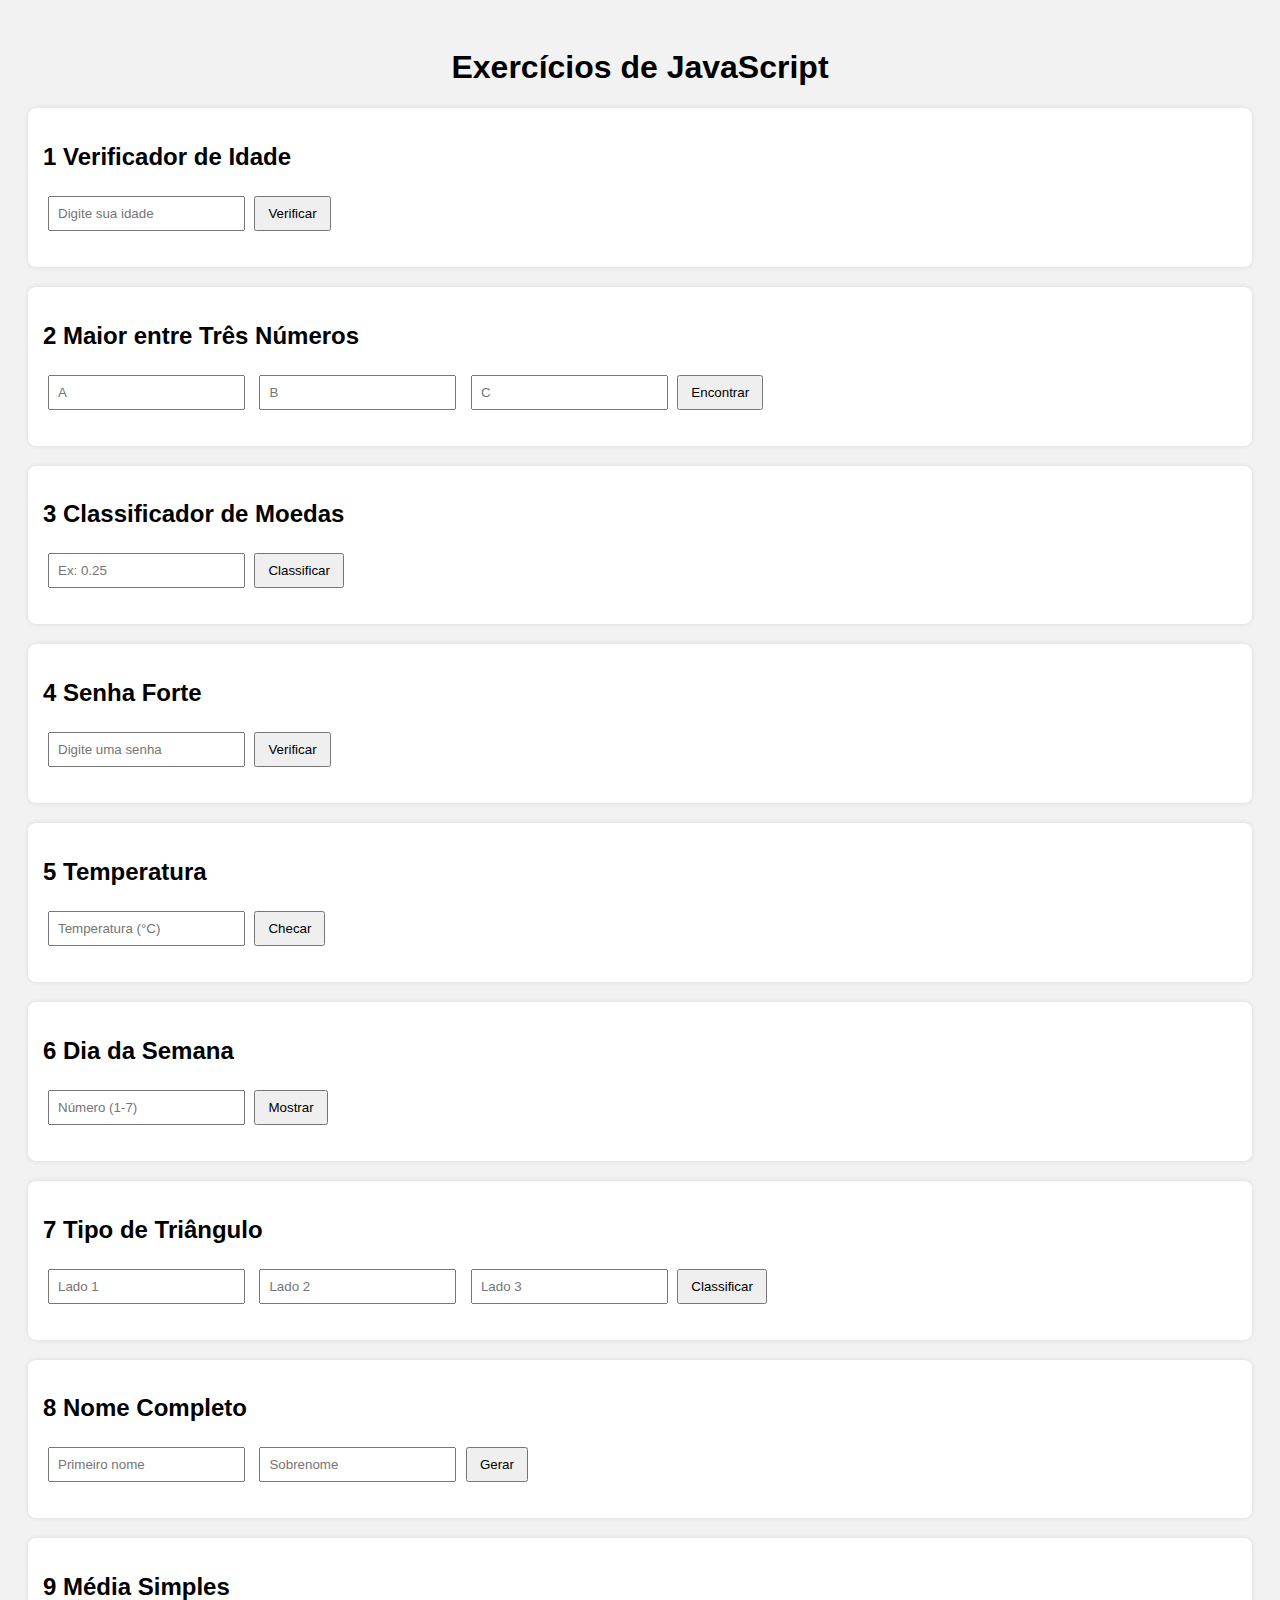
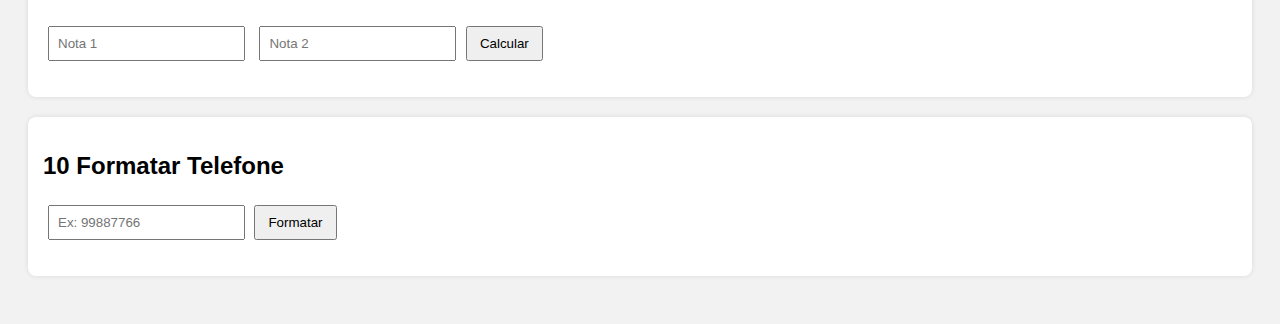
<file: atividade js/atividade de js/index.html>
<!DOCTYPE html>
<html lang="pt-br">
<head>
    <meta charset="UTF-8">
    <meta name="viewport" content="width=device-width, initial-scale=1.0">
    <title>Exercícios JS</title>
    <link rel="stylesheet" href="style.css">
</head>
<body>

    <h1>Exercícios de JavaScript</h1>
    
    <section>
        <h2>1 Verificador de Idade</h2>
        <input type="number" id="idade" placeholder="Digite sua idade">
        <button onclick="testePodeDirigir()">Verificar</button>
        <p id="resultado1"></p>
    </section>

    
    <section>
        <h2>2 Maior entre Três Números</h2>
        <input type="number" id="a" placeholder="A">
        <input type="number" id="b" placeholder="B">
        <input type="number" id="c" placeholder="C">
        <button onclick="testeMaior()">Encontrar</button>
        <p id="resultado2"></p>
    </section>

    
    <section>
        <h2>3 Classificador de Moedas</h2>
        <input type="number" step="0.01" id="moeda" placeholder="Ex: 0.25">
        <button onclick="testeMoeda()">Classificar</button>
        <p id="resultado3"></p>
    </section>

    
    <section>
        <h2>4 Senha Forte</h2>
        <input type="text" id="senha" placeholder="Digite uma senha">
        <button onclick="testeSenha()">Verificar</button>
        <p id="resultado4"></p>
    </section>

    
    <section>
        <h2>5 Temperatura</h2>
        <input type="number" id="temp" placeholder="Temperatura (°C)">
        <button onclick="testeTemp()">Checar</button>
        <p id="resultado5"></p>
    </section>

    <section>
        <h2>6 Dia da Semana</h2>
        <input type="number" id="dia" placeholder="Número (1-7)">
        <button onclick="testeDia()">Mostrar</button>
        <p id="resultado6"></p>
    </section>

    
    <section>
        <h2>7 Tipo de Triângulo</h2>
        <input type="number" id="l1" placeholder="Lado 1">
        <input type="number" id="l2" placeholder="Lado 2">
        <input type="number" id="l3" placeholder="Lado 3">
        <button onclick="testeTriangulo()">Classificar</button>
        <p id="resultado7"></p>
    </section>

    
    <section>
        <h2>8 Nome Completo</h2>
        <input type="text" id="nome" placeholder="Primeiro nome">
        <input type="text" id="sobrenome" placeholder="Sobrenome">
        <button onclick="testeNome()">Gerar</button>
        <p id="resultado8"></p>
    </section>

    
    <section>
        <h2>9 Média Simples</h2>
        <input type="number" id="n1" placeholder="Nota 1">
        <input type="number" id="n2" placeholder="Nota 2">
        <button onclick="testeMedia()">Calcular</button>
        <p id="resultado9"></p>
    </section>

    
    <section>
        <h2>10 Formatar Telefone</h2>
        <input type="text" id="fone" placeholder="Ex: 99887766">
        <button onclick="testeTelefone()">Formatar</button>
        <p id="resultado10"></p>
    </section>

<script src="Script.js"></script>
</body>
</html>
</file>
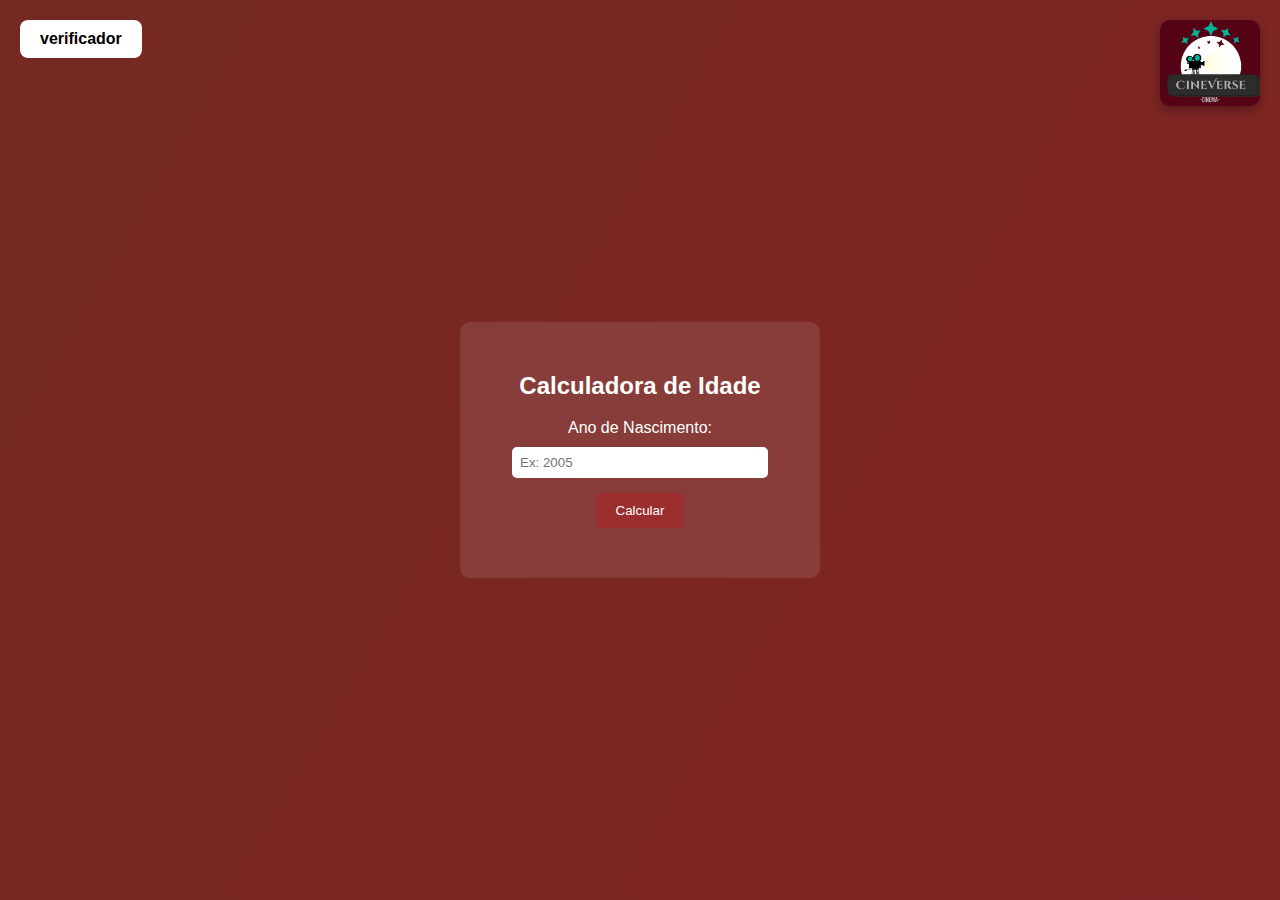
<file: exercicio/codigos/calculodeidade.html>
<!DOCTYPE html>
<html lang="pt-br">
<head>
    <meta charset="UTF-8">
    <meta name="viewport" content="width=device-width, initial-scale=1.0">
    <title>calculo de idade</title>
    <link rel="stylesheet" href="calculodeidade.css">
</head>
<body>
    <img src="img cineverse.png" alt="logo" class="img">
    <div class="container">
        <h2>Calculadora de Idade</h2>
        <label for="anoNascimento">Ano de Nascimento:</label><br>
        <input type="number" id="anoNascimento" placeholder="Ex: 2005"><br>
        <button onclick="calcularIdade()">Calcular</button>
        <div id="resultado"></div>
    </div>
    <a href="verificador.html" class="botao">verificador</a>
<script src="calculodeidade.js"></script>
</body>
</html>
</file>
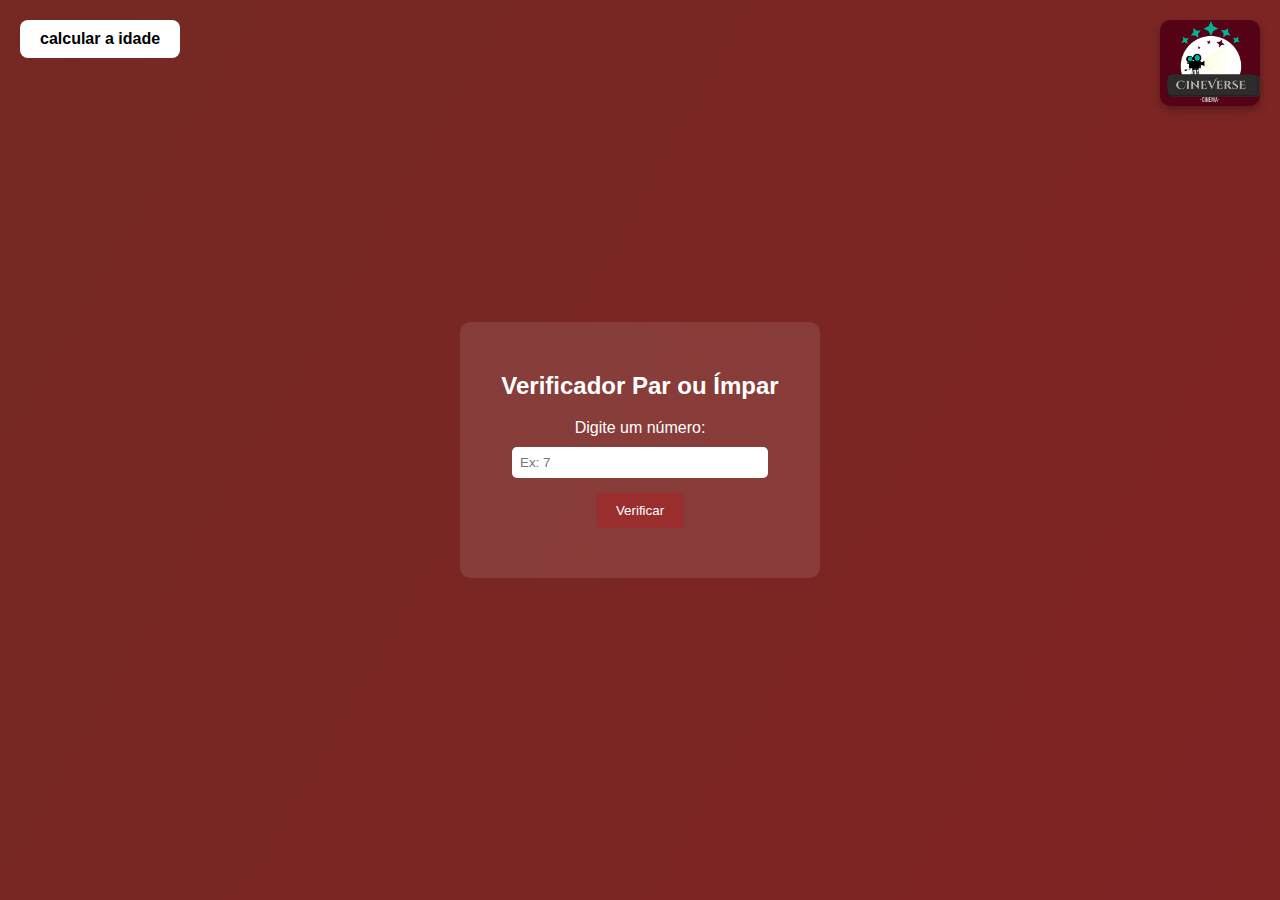
<file: exercicio/codigos/verificador.html>
<!DOCTYPE html>
<html lang="pt-br">
<head>
    <meta charset="UTF-8">
    <meta name="viewport" content="width=device-width, initial-scale=1.0">
    <title>verificador</title>
    <link rel="stylesheet" href="verificador.css">
</head>
<body>
    <img src="img cineverse.png" alt="logo" class="img">
    <div class="container">
        <h2>Verificador Par ou Ímpar</h2>
        <label for="numero">Digite um número:</label><br>
        <input type="number" id="numero" placeholder="Ex: 7"><br>
        <button onclick="verificarNumero()">Verificar</button>
        <div id="resultado"></div>
    </div>
    <a href="calculodeidade.html" class="botao">calcular a idade</a>
    <script src="verificador.js"></script>
</body>
</html>
</file>
<file: atividade js/atividade de js/style.css>
body {
    font-family: Arial, sans-serif;
    background: #f2f2f2;
    padding: 20px;
}

h1 {
    text-align: center;
}

section {
    background: #fff;
    padding: 15px;
    border-radius: 8px;
    margin-bottom: 20px;
    box-shadow: 0 0 5px rgba(0,0,0,0.1);
}

input {
    padding: 8px;
    margin: 5px;
}

button {
    padding: 8px 12px;
    cursor: pointer;
}

p {
    font-weight: bold;
}
</file>
<file: exercicio/codigos/calculodeidade.css>
body {
    font-family: Arial, sans-serif;
    background: linear-gradient(120deg, #752922, #802424);
    color: #fff;
    display: flex;
    justify-content: center;
    align-items: center;
    height: 100vh;
    margin: 0;
}

.container {
    background: rgba(255, 255, 255, 0.1);
    padding: 30px;
    border-radius: 10px;
    text-align: center;
    width: 300px;
}

input {
    width: 80%;
    padding: 8px;
    margin-top: 10px;
    border: none;
    border-radius: 5px;
    outline: none;
}

button {
    margin-top: 15px;
    padding: 10px 20px;
    background-color: #9a2e2e;
    color: #fff;
    border: none;
    border-radius: 5px;
    cursor: pointer;
}

button:hover {
    background-color: #621616;
}

#resultado {
    margin-top: 20px;
    font-weight: bold;
    font-size: 18px;
}


.botao {
    position: absolute; 
    top: 20px;
    left: 20px;
    background-color: #fff;
    color: #000000;
    padding: 10px 20px;
    text-decoration: none;
    border-radius: 8px;
    font-weight: bold;
    transition: 0.3s;
}
.botao:hover {
    background-color: #ffffff;
}

.img {
    width: 100px;          /* tamanho pequeno */
    height: auto;          /* mantém proporção */
    position: absolute;    /* fixa no canto */
    top: 20px;             /* distância do topo */
    right: 20px;           /* distância da direita */
    border-radius: 10px;   /* bordas arredondadas */
    box-shadow: 0px 4px 10px rgba(0,0,0,0.3); /* sombra suave */
    transition: transform 0.3s ease;
}

.img:hover {
    transform: scale(1.05); /* pequeno zoom ao passar o mouse */
}
</file>
<file: exercicio/codigos/verificador.css>
body {
    font-family: 'Poppins', sans-serif;
    background: linear-gradient(120deg, #752922, #802424);
    color: #fff;
    display: flex;
    justify-content: center;
    align-items: center;
    height: 100vh;
    margin: 0;
}

.container {
    background: rgba(255, 255, 255, 0.1);
    padding: 30px;
    border-radius: 10px;
    text-align: center;
    width: 300px;
}

input {
    width: 80%;
    padding: 8px;
    margin-top: 10px;
    border: none;
    border-radius: 5px;
    outline: none;
}

button {
    margin-top: 15px;
    padding: 10px 20px;
    background-color: #9a2e2e;
    color: #fff;
    border: none;
    border-radius: 5px;
    cursor: pointer;
}

button:hover {
    background-color: #9a2e2e;
}

#resultado {
    margin-top: 20px;
    font-weight: bold;
    font-size: 18px;
}

.botao {
    position: absolute; 
    top: 20px;
    left: 20px;
    background-color: #fff;
    color: #000000;
    padding: 10px 20px;
    text-decoration: none;
    border-radius: 8px;
    font-weight: bold;
    transition: 0.3s;
}
.botao :hover {
    background-color: #c8e6c9;
}

.img {
    width: 100px;          
    height: auto;        
    position: absolute;    
    top: 20px;           
    right: 20px;           
    border-radius: 10px;  
    box-shadow: 0px 4px 10px rgba(0,0,0,0.3); 
    transition: transform 0.3s ease;
}

.img:hover {
    transform: scale(1.05); 
}
</file>
